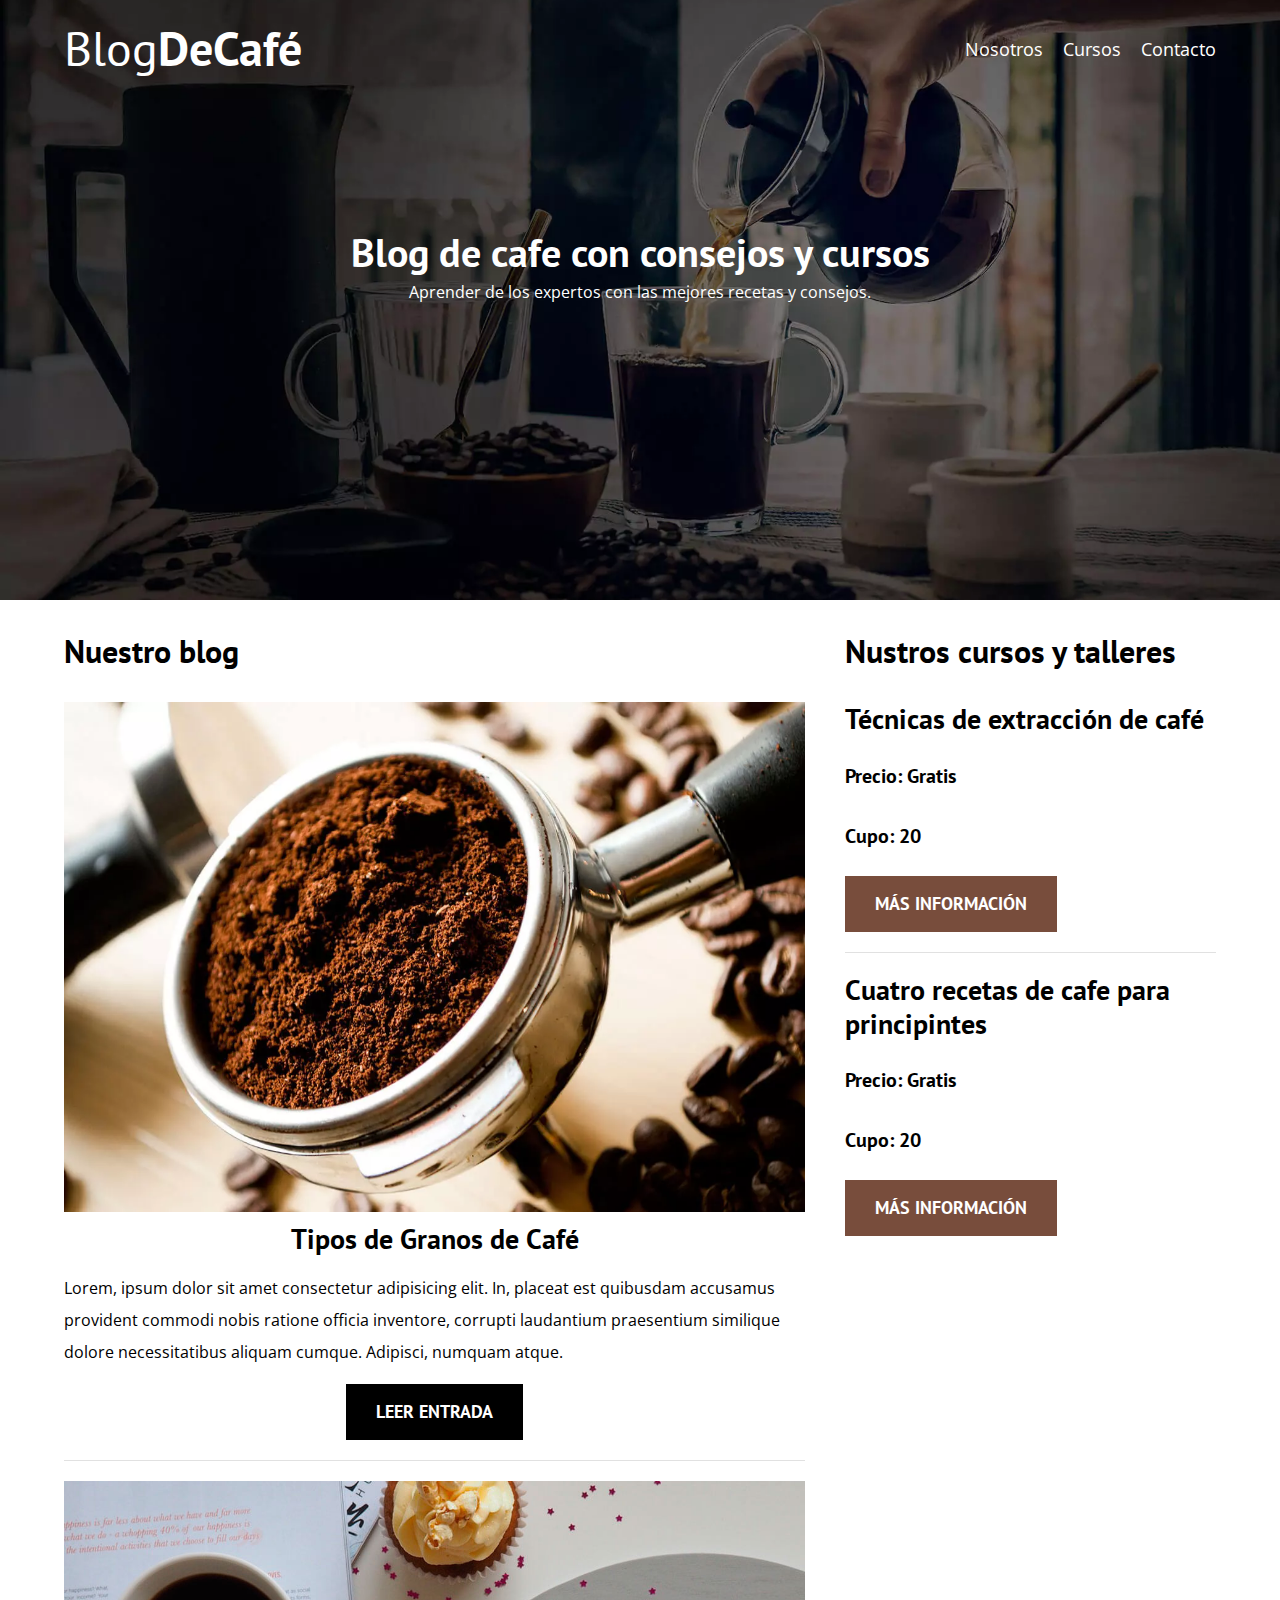
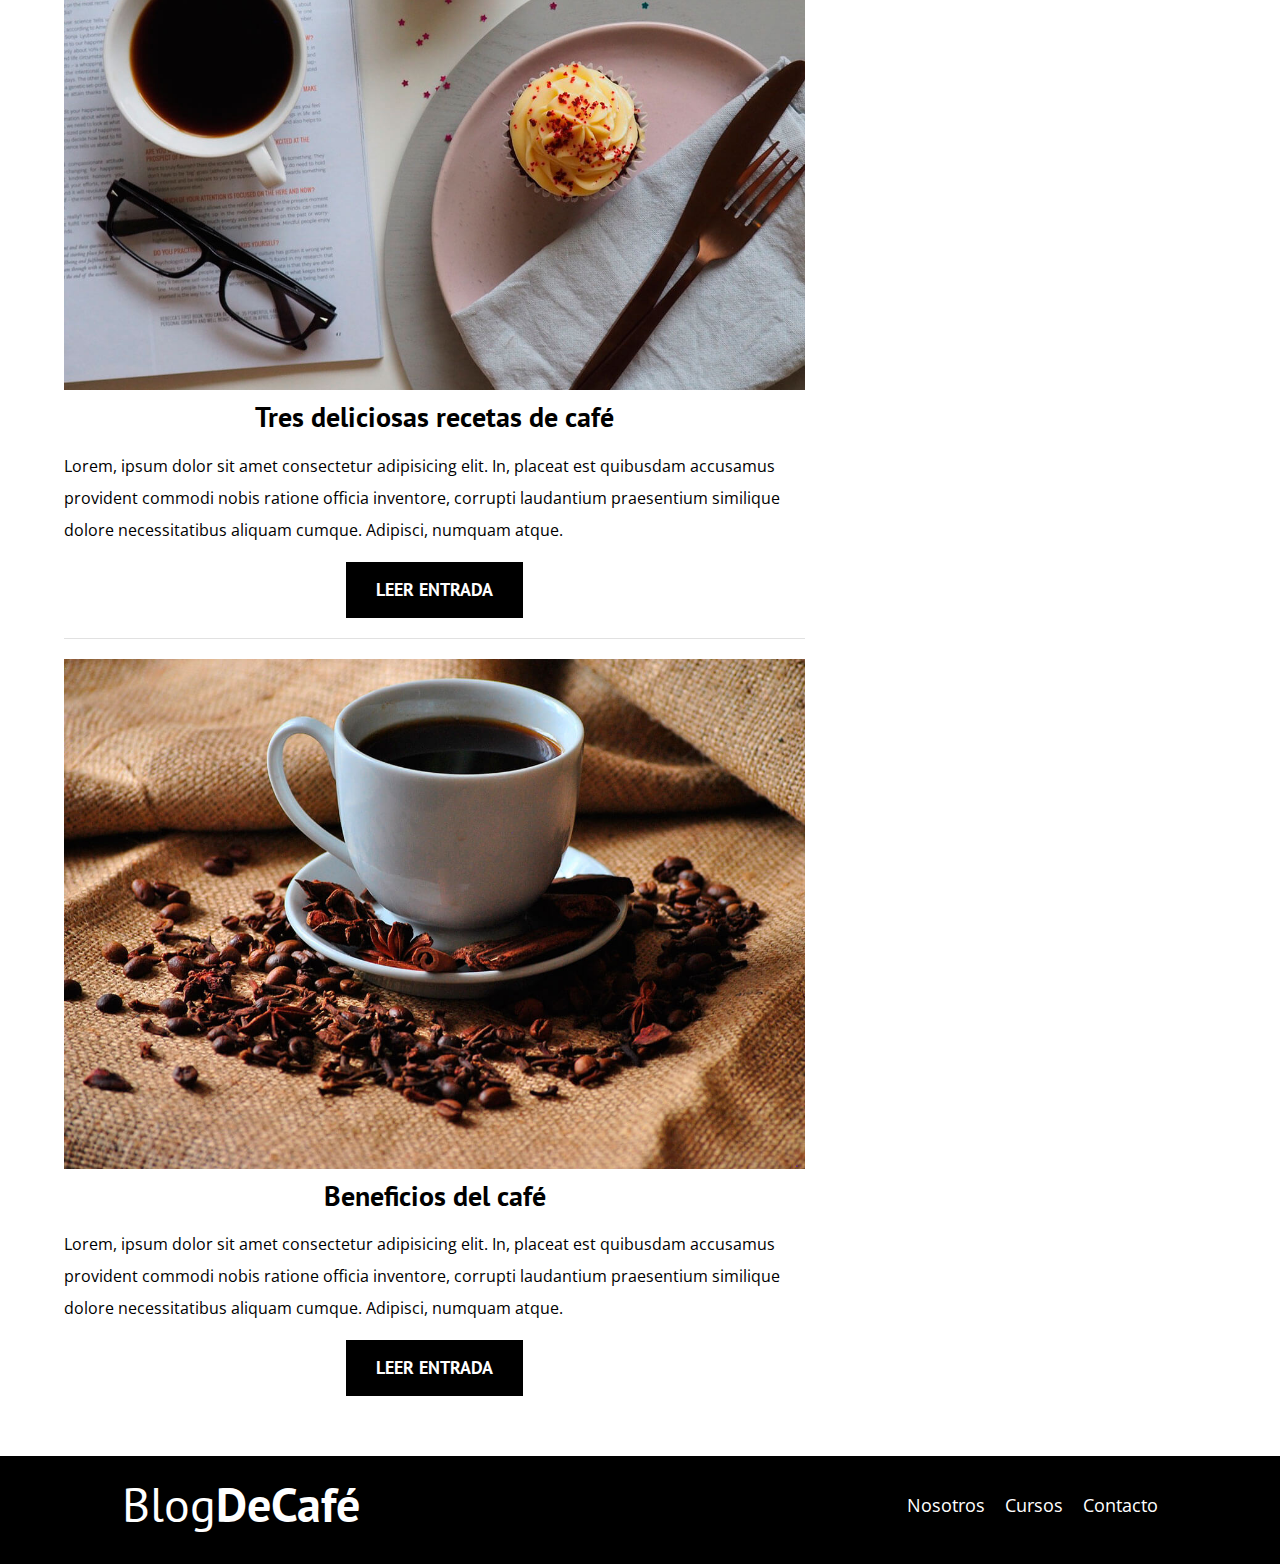
<file: index.html>
<!DOCTYPE html>
<html lang="en">
<head>
    <meta charset="UTF-8">
    <meta http-equiv="X-UA-Compatible" content="IE=edge">
    <meta name="viewport" content="width=device-width, initial-scale=1.0">
    <title>Blog de Cafe</title>
    
    <!--Prefetch-->
    <link rel="prefetch" href="nosotros.html" as="document">
    <!--Preload-->
    <link rel="preload" href="./css/normalize.css" as="style">
    <link rel="stylesheet" href="./css/normalize.css">
    <link rel="preload" href="https://fonts.googleapis.com/css2?family=Open+Sans&family=PT+Sans:wght@400;700&display=swap" crossorigin="crossorigin" as="font">
    <link rel="preconnect" href="https://fonts.gstatic.com">
    <link href="https://fonts.googleapis.com/css2?family=Open+Sans&family=PT+Sans:wght@400;700&display=swap" rel="stylesheet">
    <link rel="preload" href="./css/style.css" as="style">
    <link rel="stylesheet" href="./css/style.css">

</head>
<body>
    <header class="header ">
        <div class="contenedor">
            <div class="barra">
                <a href="index.html" class="logo">
                    <h1 class="logo__nombre no-margin centrar-texto">Blog<span class="logo__bold">DeCafé</span></h1>
                </a>
                <nav class="navegacion">
                    <a href="nosotros.html" class="navegacion__enlace">
                        Nosotros
                    </a>
                    <a href="cursos.html" class="navegacion__enlace">
                        Cursos
                    </a>
                    <a href="contacto.html" class="navegacion__enlace">
                        Contacto
                    </a>
                </nav>
            </div><!--Barra-->
        </div>
        <div class="header__texto">
            <h2 class="no-margin">
                Blog de cafe con consejos y cursos
            </h2>
            <p class="no-margin">
                Aprender de los expertos con las mejores recetas y consejos.
            </p>
        </div>

    </header>

    <div class="contenedor contenido__principal">
        <main class="blog">
            <h3>Nuestro blog</h3>
            <article class="entrada">
                <div class="entrada__imagen">
                    <picture>
                        <source srcset="img/blog1.webp" type="image/webp">
                        <img loading="lazy" src="./img/blog1.jpg" alt="Imagen blog">                
                    </picture>
                    </div>
                <div class="entrada__contenido">
                    <h4 class="no-margin">
                        Tipos de Granos de Café
                    </h4>
                    <p>Lorem, ipsum dolor sit amet consectetur adipisicing elit. In, placeat est quibusdam accusamus provident commodi nobis ratione officia inventore, corrupti laudantium praesentium similique dolore necessitatibus aliquam cumque. Adipisci, numquam atque.</p>
                    <a href="entrada.html" class="boton boton--primario">Leer Entrada</a>
                </div>
            </article><!--Fin blog-->
            <article class="entrada">
                <div class="entrada__imagen">
                    <img loading="lazy" src="./img/blog2.jpg" alt="Imagen blog">
                </div>
                <div class="entrada__contenido">
                    <h4 class="no-margin">
                        Tres deliciosas recetas de café
                    </h4>
                    <p>Lorem, ipsum dolor sit amet consectetur adipisicing elit. In, placeat est quibusdam accusamus provident commodi nobis ratione officia inventore, corrupti laudantium praesentium similique dolore necessitatibus aliquam cumque. Adipisci, numquam atque.</p>
                    <a href="entrada.html" class="boton boton--primario">Leer Entrada</a>
                </div>
            </article><!--Fin blog-->
            <article class="entrada">
                <div class="entrada__imagen">
                    <img loading="lazy" src="./img/blog3.jpg" alt="Imagen blog">
                </div>
                <div class="entrada__contenido">
                    <h4 class="no-margin">
                        Beneficios del café
                    </h4>
                    <p>Lorem, ipsum dolor sit amet consectetur adipisicing elit. In, placeat est quibusdam accusamus provident commodi nobis ratione officia inventore, corrupti laudantium praesentium similique dolore necessitatibus aliquam cumque. Adipisci, numquam atque.</p>
                    <a href="entrada.html" class="boton boton--primario">Leer Entrada</a>
                </div>
            </article><!--Fin blog-->
        </main>
        <aside class="sidebar">
            <h3>Nustros cursos y talleres</h3>

            <ul class="cursos no-padding">
                <li class="widget-curso">
                    <h4 class="no-margin">Técnicas de extracción de café</h4>
                    <p class="widget-curso__label">
                        Precio:
                        <span class="widget-curos__info">Gratis</span>
                    </p>
                    <p class="widget-curso__label">
                        Cupo:
                        <span class="widget-curos__info">20</span>
                    </p>
                    <a href="entrada.html" class="boton boton--secundario">Más información</a>
                </li><!--Fin de curso-->
                <li class="widget-curso">
                    <h4 class="no-margin">Cuatro recetas de cafe para principintes</h4>
                    <p class="widget-curso__label">
                        Precio:
                        <span class="widget-curos__info">Gratis</span>
                    </p>
                    <p class="widget-curso__label">
                        Cupo:
                        <span class="widget-curos__info">20</span>
                    </p>
                    <a href="entrada.html" class="boton boton--secundario">Más información</a>
                </li><!--Fin de curso-->
            </ul>
        </aside>

    </div>
    <footer class="footer">
        <div class="contenedor">
            <div class="contenedor">
                <div class="barra">
                    <a href="index.html" class="logo">
                        <h1 class="logo__nombre no-margin centrar-texto">Blog<span class="logo__bold">DeCafé</span></h1>
                    </a>
                    <nav class="navegacion">
                        <a href="nosotros.html" class="navegacion__enlace">
                            Nosotros
                        </a>
                        <a href="cursos.html" class="navegacion__enlace">
                            Cursos
                        </a>
                        <a href="contacto.html" class="navegacion__enlace">
                            Contacto
                        </a>
                    </nav>
                </div><!--Barra-->
        </div>      
    </footer>
    <script src="./js/modernizr.js"></script>
</body>
</html>
</file>
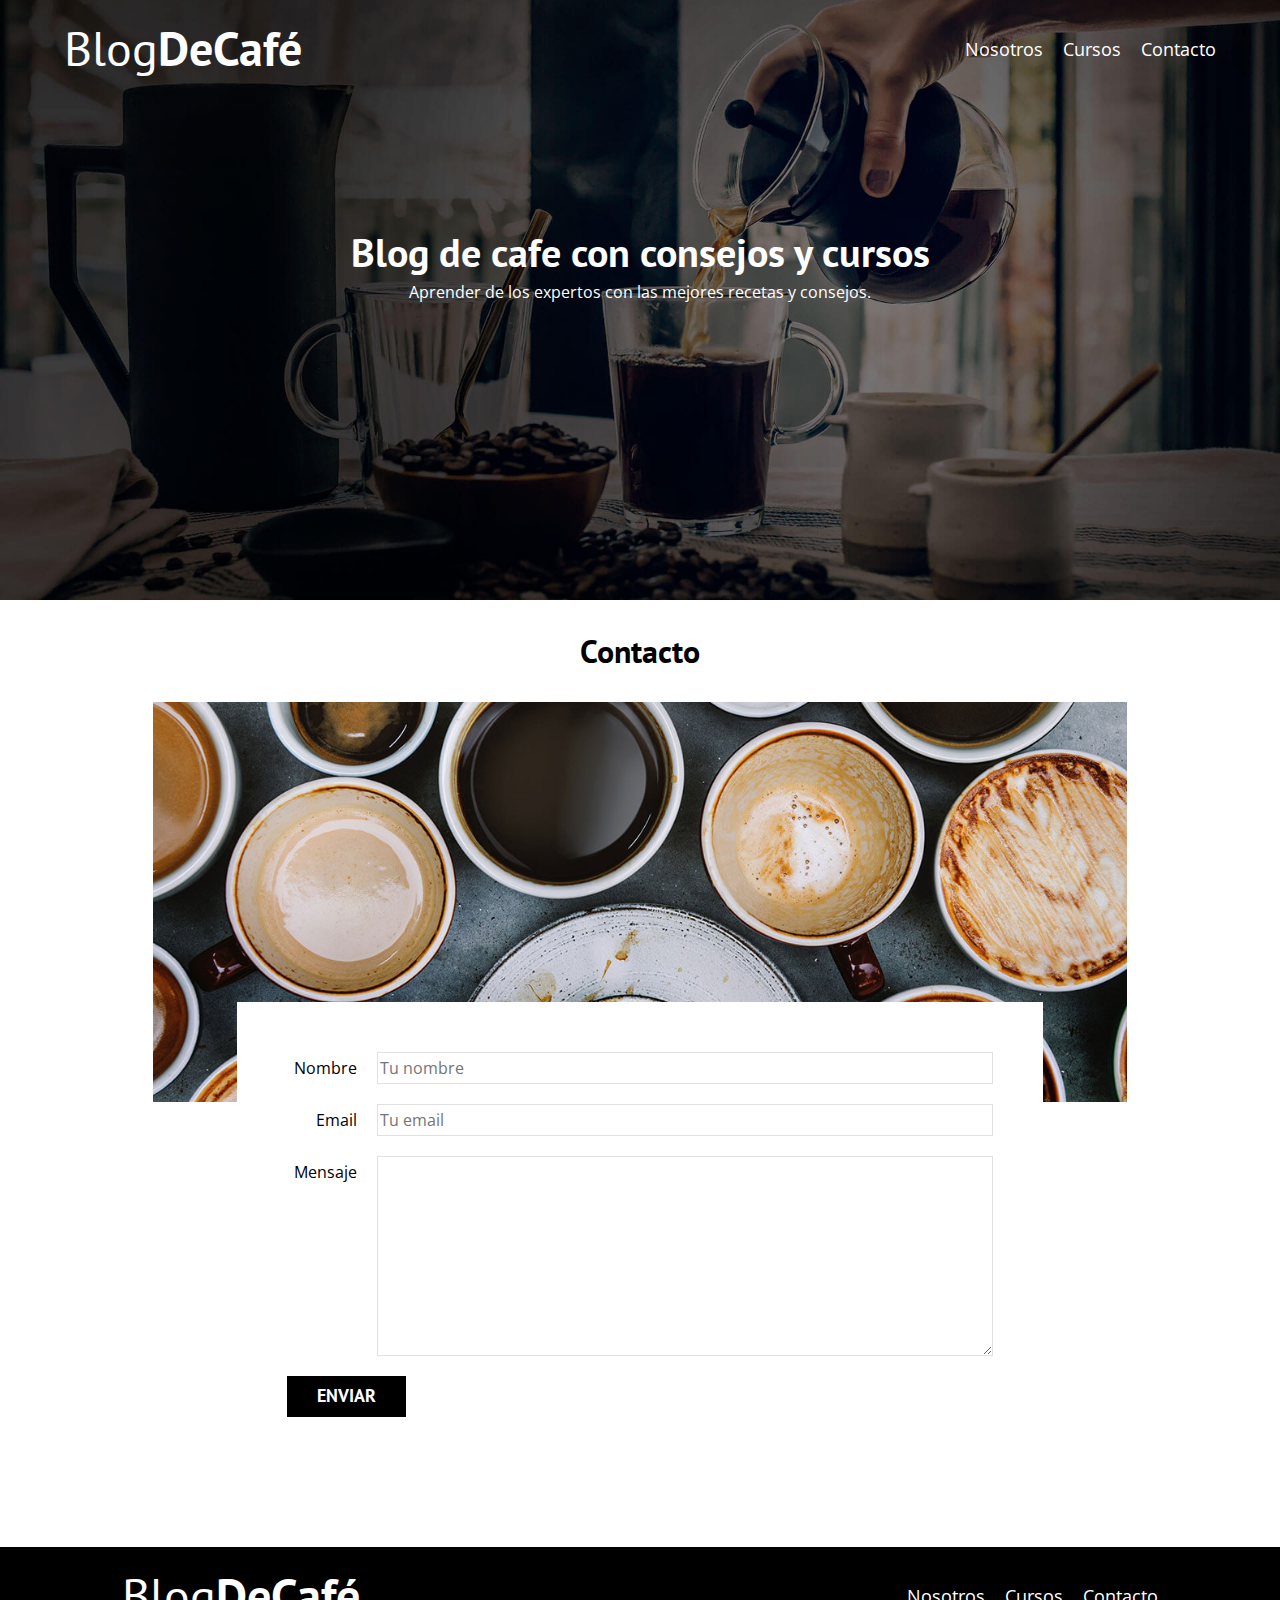
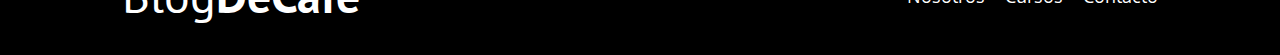
<file: contacto.html>
<!DOCTYPE html>
<html lang="en">
<head>
    <meta charset="UTF-8">
    <meta http-equiv="X-UA-Compatible" content="IE=edge">
    <meta name="viewport" content="width=device-width, initial-scale=1.0">
    <title>Blog de Cafe</title>
    <link rel="stylesheet" href="./css/normalize.css">
    <link rel="preconnect" href="https://fonts.gstatic.com">
    <link href="https://fonts.googleapis.com/css2?family=Open+Sans&family=PT+Sans:wght@400;700&display=swap" rel="stylesheet">
    <link rel="stylesheet" href="./css/style.css">
</head>
<body>
    <header class="header ">
        <div class="contenedor">
            <div class="barra">
                <a href="index.html" class="logo">
                    <h1 class="logo__nombre no-margin centrar-texto">Blog<span class="logo__bold">DeCafé</span></h1>
                </a>
                <nav class="navegacion">
                    <a href="nosotros.html" class="navegacion__enlace">
                        Nosotros
                    </a>
                    <a href="cursos.html" class="navegacion__enlace">
                        Cursos
                    </a>
                    <a href="contacto.html" class="navegacion__enlace">
                        Contacto
                    </a>
                </nav>
            </div><!--Barra-->
        </div>
        <div class="header__texto">
            <h2 class="no-margin">
                Blog de cafe con consejos y cursos
            </h2>
            <p class="no-margin">
                Aprender de los expertos con las mejores recetas y consejos.
            </p>
        </div>

    </header>

    <main class="contenedor ">
        <h3 class="centrar-texto">Contacto</h3>
        <div class="contacto__img">
           
        </div>
        <form action="#" class="formulario">
            <div class="campo">
                <label class="campo__label" for="nombre">Nombre</label>
                <input class="campo__field" id="nombre" type="text" placeholder="Tu nombre">
            </div>
            <div class="campo">
                <label class="campo__label" for="email">Email</label>
                <input class="campo__field" id="email" type="email" placeholder="Tu email">
            </div>
            <div class="campo">
                <label class="campo__label" for="mensaje">Mensaje</label>
                <textarea class="campo__field campo__field--textarea" name="" id="mensaje" cols="30" rows="10"></textarea>
            </div>

            <div class="campo">
                <input type="submit" value="Enviar" class="boton boton--primario">
            </div>
        </form>
        
    </main>
    <footer class="footer">
        <div class="contenedor">
            <div class="contenedor">
                <div class="barra">
                    <a href="index.html" class="logo">
                        <h1 class="logo__nombre no-margin centrar-texto">Blog<span class="logo__bold">DeCafé</span></h1>
                    </a>
                    <nav class="navegacion">
                        <a href="nosotros.html" class="navegacion__enlace">
                            Nosotros
                        </a>
                        <a href="cursos.html" class="navegacion__enlace">
                            Cursos
                        </a>
                        <a href="contacto.html" class="navegacion__enlace">
                            Contacto
                        </a>
                    </nav>
                </div><!--Barra-->
        </div>      
    </footer>
</body>
</html>
</file>
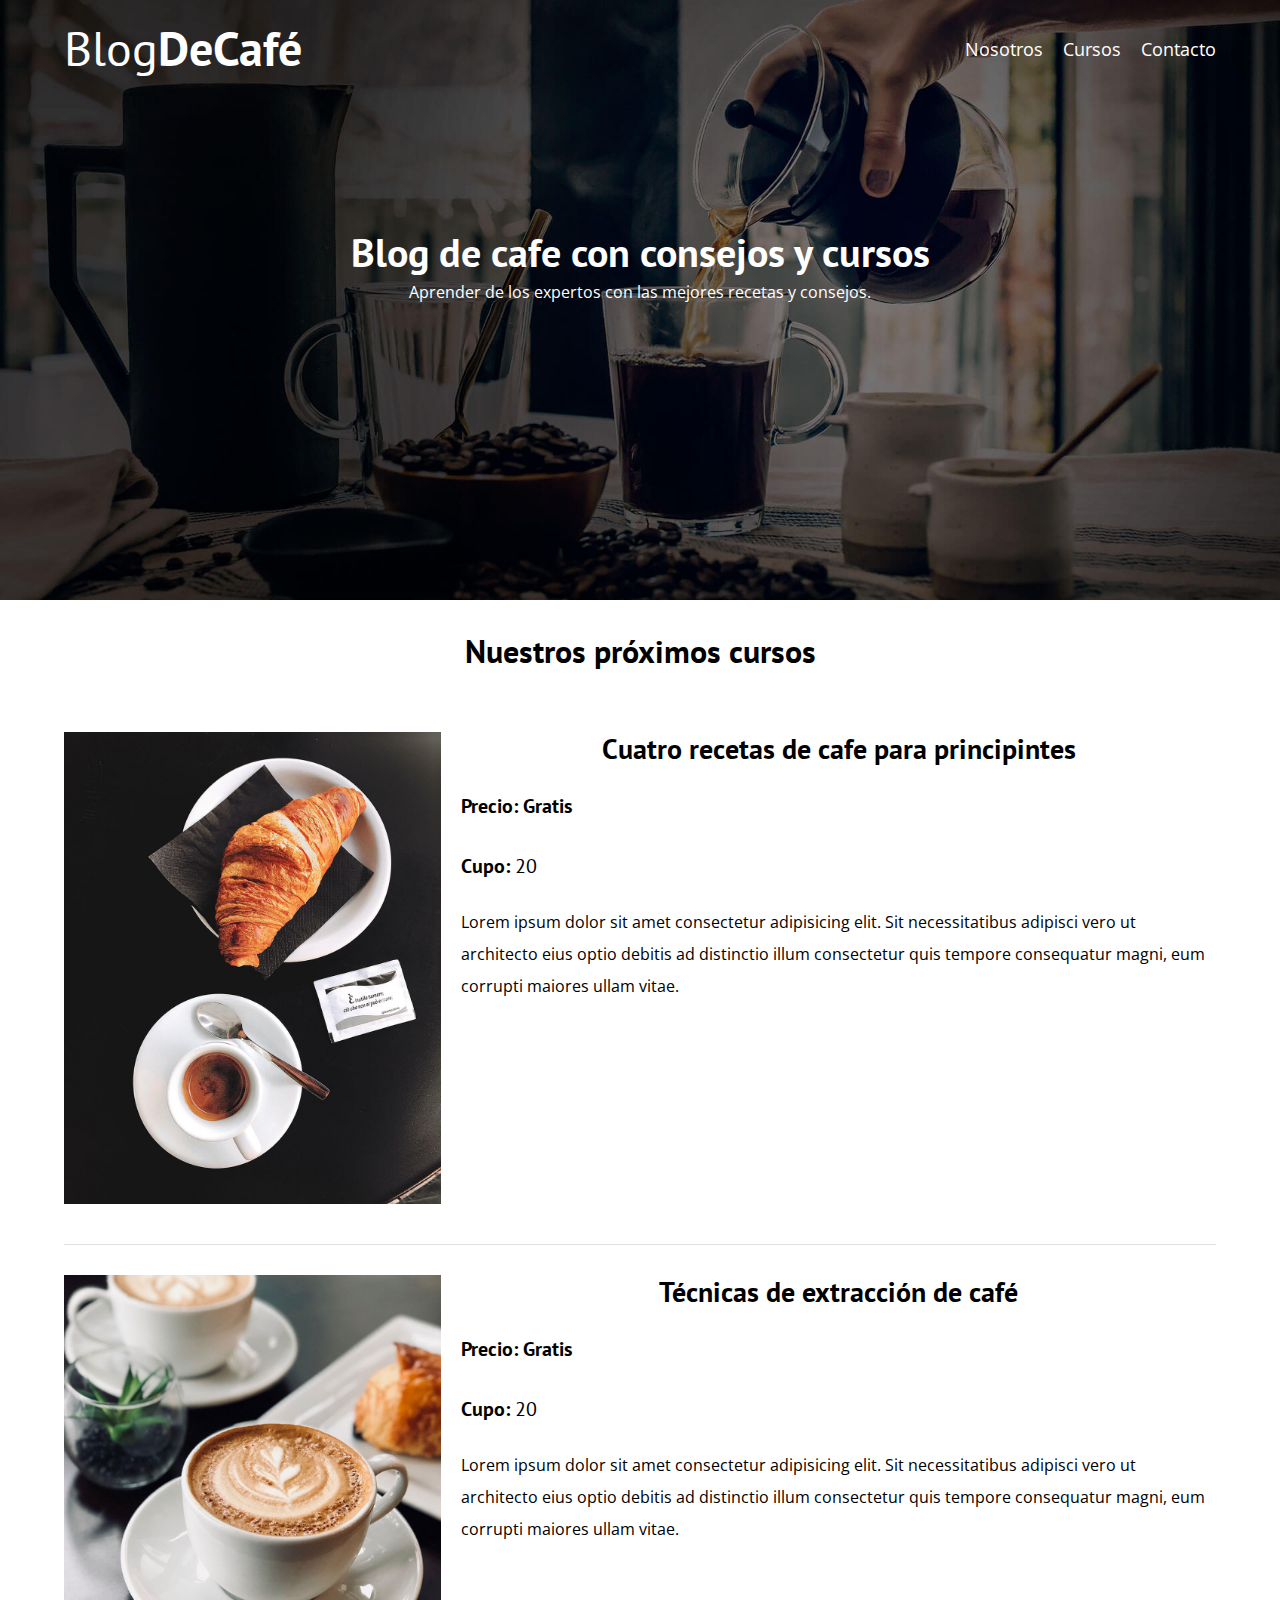
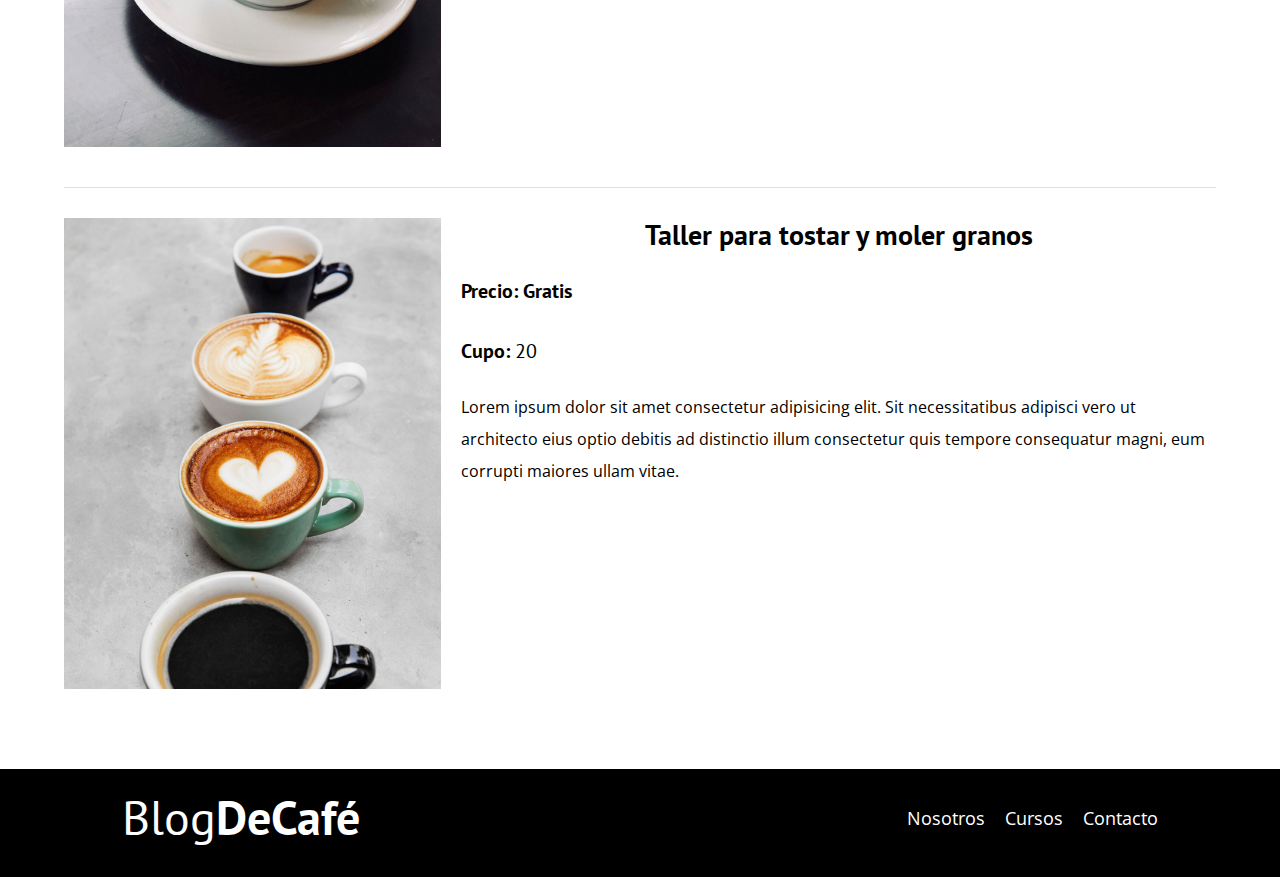
<file: cursos.html>
<!DOCTYPE html>
<html lang="en">
<head>
    <meta charset="UTF-8">
    <meta http-equiv="X-UA-Compatible" content="IE=edge">
    <meta name="viewport" content="width=device-width, initial-scale=1.0">
    <title>Blog de Cafe</title>
    <link rel="stylesheet" href="./css/normalize.css">
    <link rel="preconnect" href="https://fonts.gstatic.com">
    <link href="https://fonts.googleapis.com/css2?family=Open+Sans&family=PT+Sans:wght@400;700&display=swap" rel="stylesheet">
    <link rel="stylesheet" href="./css/style.css">
</head>
<body>
    <header class="header ">
        <div class="contenedor">
            <div class="barra">
                <a href="index.html" class="logo">
                    <h1 class="logo__nombre no-margin centrar-texto">Blog<span class="logo__bold">DeCafé</span></h1>
                </a>
                <nav class="navegacion">
                    <a href="nosotros.html" class="navegacion__enlace">
                        Nosotros
                    </a>
                    <a href="cursos.html" class="navegacion__enlace">
                        Cursos
                    </a>
                    <a href="contacto.html" class="navegacion__enlace">
                        Contacto
                    </a>
                </nav>
            </div><!--Barra-->
        </div>
        <div class="header__texto">
            <h2 class="no-margin">
                Blog de cafe con consejos y cursos
            </h2>
            <p class="no-margin">
                Aprender de los expertos con las mejores recetas y consejos.
            </p>
        </div>

    </header>

    <main class="contenedor ">
        <h3 class="centrar-texto">Nuestros próximos cursos</h3>
        <div class="curso">
            <div class="curso__imagen">
                <img src="./img/curso1.jpg" alt="Curso uno">
            </div>
           <div class="curso__informacion">
            <h4 class="no-margin centrar-texto">Cuatro recetas de cafe para principintes</h4>
            <p class="curso__label">
                Precio:
                <span class="curos__info">Gratis</span>
            </p>
            <p class="curso__label">
                Cupo:
                <span class="curso__info">20</span>
            </p>
            <p class="curso__descripcion">
                Lorem ipsum dolor sit amet consectetur adipisicing elit. Sit necessitatibus adipisci vero ut architecto eius optio debitis ad distinctio illum consectetur quis tempore consequatur magni, eum corrupti maiores ullam vitae.
            </p>
           </div><!--Curso información-->            
        </div><!--Fin de curso-->
        <div class="curso">
            <div class="curso__imagen">
                <img src="./img/curso2.jpg" alt="Curso uno">
            </div>
           <div class="curso__informacion">
            <h4 class="no-margin centrar-texto">Técnicas de extracción de café</h4>
            <p class="curso__label">
                Precio:
                <span class="curos__info">Gratis</span>
            </p>
            <p class="curso__label">
                Cupo:
                <span class="curso__info">20</span>
            </p>
            <p class="curso__descripcion">
                Lorem ipsum dolor sit amet consectetur adipisicing elit. Sit necessitatibus adipisci vero ut architecto eius optio debitis ad distinctio illum consectetur quis tempore consequatur magni, eum corrupti maiores ullam vitae.
            </p>
           </div><!--Curso información-->            
        </div><!--Fin de curso-->
        <div class="curso">
            <div class="curso__imagen">
                <img src="./img/curso3.jpg" alt="Curso uno">
            </div>
           <div class="curso__informacion">
            <h4 class="no-margin centrar-texto">Taller para tostar y moler granos</h4>
            <p class="curso__label">
                Precio:
                <span class="curos__info">Gratis</span>
            </p>
            <p class="curso__label">
                Cupo:
                <span class="curso__info">20</span>
            </p>
            <p class="curso__descripcion">
                Lorem ipsum dolor sit amet consectetur adipisicing elit. Sit necessitatibus adipisci vero ut architecto eius optio debitis ad distinctio illum consectetur quis tempore consequatur magni, eum corrupti maiores ullam vitae.
            </p>
           </div><!--Curso información-->            
        </div><!--Fin de curso-->
    </main>
    <footer class="footer">
        <div class="contenedor">
            <div class="contenedor">
                <div class="barra">
                    <a href="index.html" class="logo">
                        <h1 class="logo__nombre no-margin centrar-texto">Blog<span class="logo__bold">DeCafé</span></h1>
                    </a>
                    <nav class="navegacion">
                        <a href="nosotros.html" class="navegacion__enlace">
                            Nosotros
                        </a>
                        <a href="cursos.html" class="navegacion__enlace">
                            Cursos
                        </a>
                        <a href="contacto.html" class="navegacion__enlace">
                            Contacto
                        </a>
                    </nav>
                </div><!--Barra-->
        </div>      
    </footer>
</body>
</html>
</file>
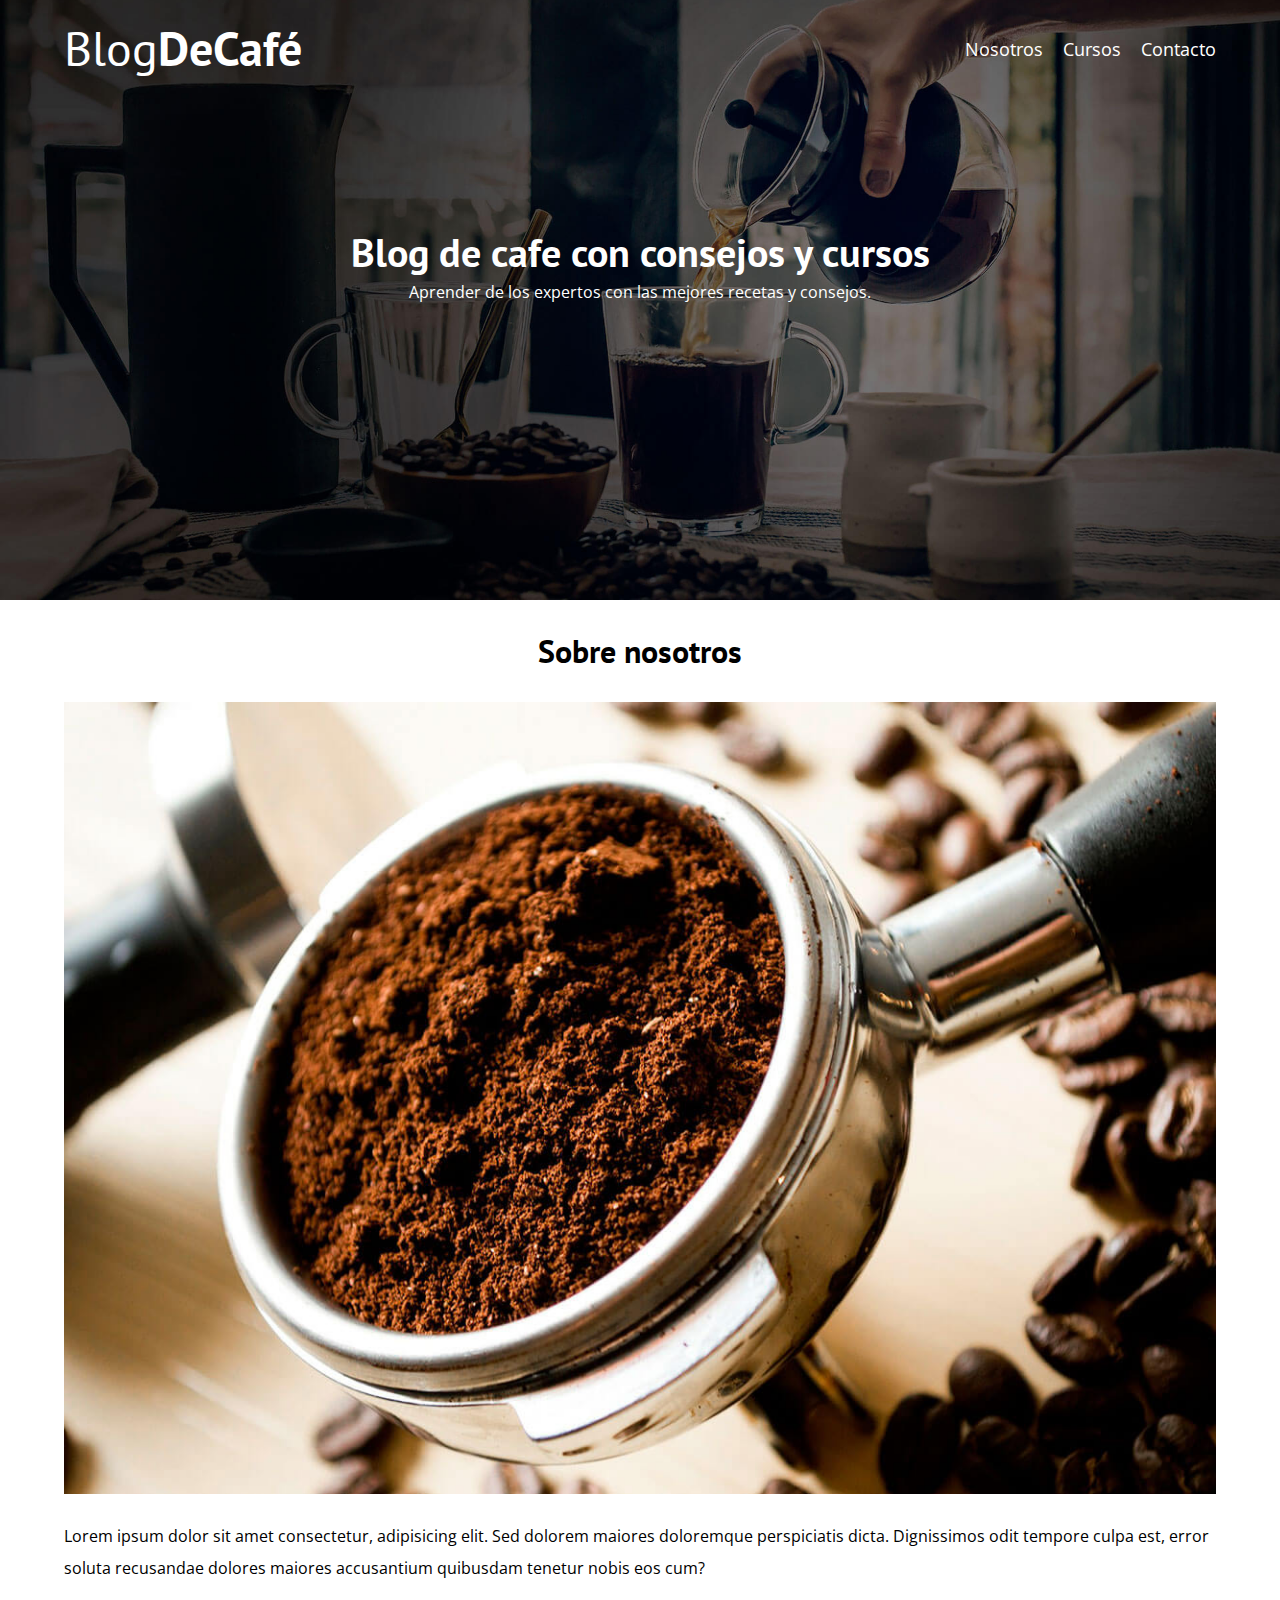
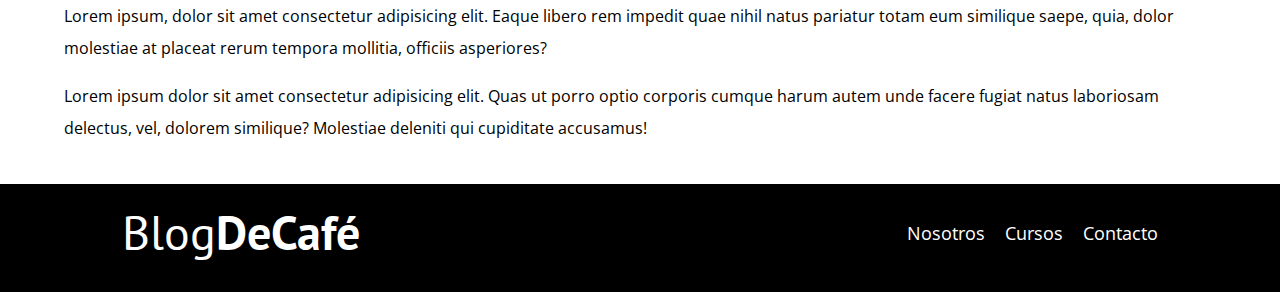
<file: entrada.html>
<!DOCTYPE html>
<html lang="en">
<head>
    <meta charset="UTF-8">
    <meta http-equiv="X-UA-Compatible" content="IE=edge">
    <meta name="viewport" content="width=device-width, initial-scale=1.0">
    <title>Blog de Cafe</title>
    <link rel="stylesheet" href="./css/normalize.css">
    <link rel="preconnect" href="https://fonts.gstatic.com">
    <link href="https://fonts.googleapis.com/css2?family=Open+Sans&family=PT+Sans:wght@400;700&display=swap" rel="stylesheet">
    <link rel="stylesheet" href="./css/style.css">
</head>
<body>
    <header class="header ">
        <div class="contenedor">
            <div class="barra">
                <a href="index.html" class="logo">
                    <h1 class="logo__nombre no-margin centrar-texto">Blog<span class="logo__bold">DeCafé</span></h1>
                </a>
                <nav class="navegacion">
                    <a href="nosotros.html" class="navegacion__enlace">
                        Nosotros
                    </a>
                    <a href="cursos.html" class="navegacion__enlace">
                        Cursos
                    </a>
                    <a href="contacto.html" class="navegacion__enlace">
                        Contacto
                    </a>
                </nav>
            </div><!--Barra-->
        </div>
        <div class="header__texto">
            <h2 class="no-margin">
                Blog de cafe con consejos y cursos
            </h2>
            <p class="no-margin">
                Aprender de los expertos con las mejores recetas y consejos.
            </p>
        </div>

    </header>

    <main class="contenedor ">
        <h3 class="centrar-texto">Sobre nosotros</h3>
        <img src="./img/blog1.jpg" alt="Imagen del blog">
        <p>
            Lorem ipsum dolor sit amet consectetur, adipisicing elit. Sed dolorem maiores doloremque perspiciatis dicta. Dignissimos odit tempore culpa est, error soluta recusandae dolores maiores accusantium quibusdam tenetur nobis eos cum?
        </p>
        <p>Lorem ipsum, dolor sit amet consectetur adipisicing elit. Eaque libero rem impedit quae nihil natus pariatur totam eum similique saepe, quia, dolor molestiae at placeat rerum tempora mollitia, officiis asperiores?</p>
       <p>Lorem ipsum dolor sit amet consectetur adipisicing elit. Quas ut porro optio corporis cumque harum autem unde facere fugiat natus laboriosam delectus, vel, dolorem similique? Molestiae deleniti qui cupiditate accusamus!</p> 
    </main>
    <footer class="footer">
        <div class="contenedor">
            <div class="contenedor">
                <div class="barra">
                    <a href="index.html" class="logo">
                        <h1 class="logo__nombre no-margin centrar-texto">Blog<span class="logo__bold">DeCafé</span></h1>
                    </a>
                    <nav class="navegacion">
                        <a href="nosotros.html" class="navegacion__enlace">
                            Nosotros
                        </a>
                        <a href="cursos.html" class="navegacion__enlace">
                            Cursos
                        </a>
                        <a href="contacto.html" class="navegacion__enlace">
                            Contacto
                        </a>
                    </nav>
                </div><!--Barra-->
        </div>      
    </footer>
</body>
</html>
</file>
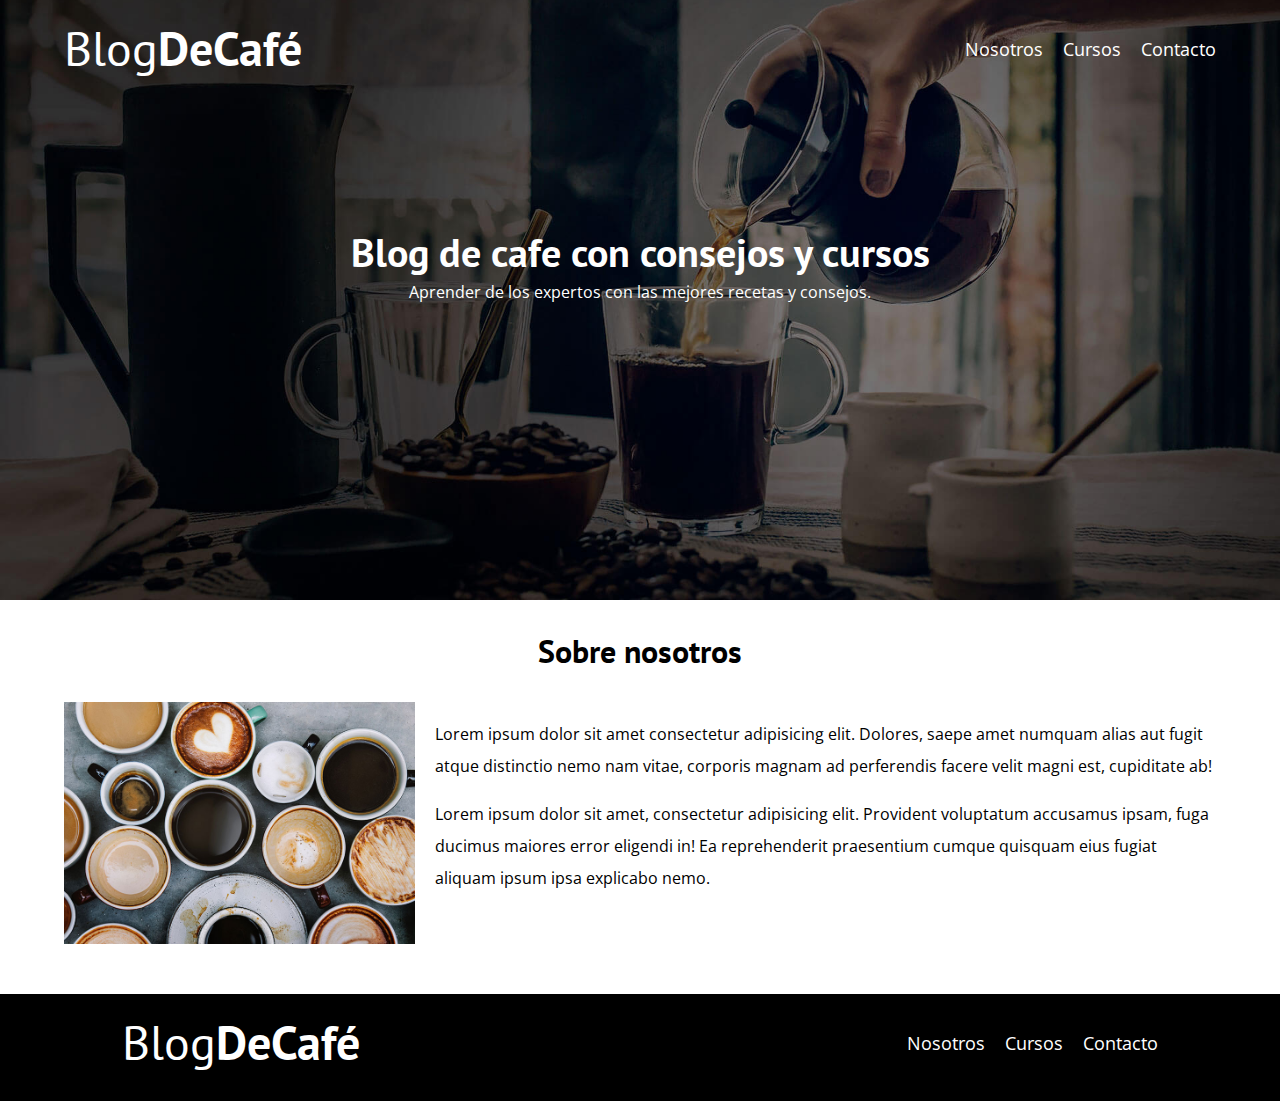
<file: nosotros.html>
<!DOCTYPE html>
<html lang="en">
<head>
    <meta charset="UTF-8">
    <meta http-equiv="X-UA-Compatible" content="IE=edge">
    <meta name="viewport" content="width=device-width, initial-scale=1.0">
    <title>Blog de Cafe</title>
    <link rel="stylesheet" href="./css/normalize.css">
    <link rel="preconnect" href="https://fonts.gstatic.com">
    <link href="https://fonts.googleapis.com/css2?family=Open+Sans&family=PT+Sans:wght@400;700&display=swap" rel="stylesheet">
    <link rel="stylesheet" href="./css/style.css">
</head>
<body>
    <header class="header ">
        <div class="contenedor">
            <div class="barra">
                <a href="index.html" class="logo">
                    <h1 class="logo__nombre no-margin centrar-texto">Blog<span class="logo__bold">DeCafé</span></h1>
                </a>
                <nav class="navegacion">
                    <a href="nosotros.html" class="navegacion__enlace">
                        Nosotros
                    </a>
                    <a href="cursos.html" class="navegacion__enlace">
                        Cursos
                    </a>
                    <a href="contacto.html" class="navegacion__enlace">
                        Contacto
                    </a>
                </nav>
            </div><!--Barra-->
        </div>
        <div class="header__texto">
            <h2 class="no-margin">
                Blog de cafe con consejos y cursos
            </h2>
            <p class="no-margin">
                Aprender de los expertos con las mejores recetas y consejos.
            </p>
        </div>

    </header>

    <main class="contenedor ">
        <h3 class="centrar-texto">Sobre nosotros</h3>
        <div class="sobre-nosotros">
            <div class="sobre-nosotros__imagen">
                <img src="./img/nosotros.jpg" alt="Imagen nosotros">
            </div>
            <div class="sobre-nosotros__texto">
                <p>Lorem ipsum dolor sit amet consectetur adipisicing elit. Dolores, saepe amet numquam alias aut fugit atque distinctio nemo nam vitae, corporis magnam ad perferendis facere velit magni est, cupiditate ab!</p>
                <p>Lorem ipsum dolor sit amet, consectetur adipisicing elit. Provident voluptatum accusamus ipsam, fuga ducimus maiores error eligendi in! Ea reprehenderit praesentium cumque quisquam eius fugiat aliquam ipsum ipsa explicabo nemo.</p>
            </div>
        </div>
    </main>
    <footer class="footer">
        <div class="contenedor">
            <div class="contenedor">
                <div class="barra">
                    <a href="index.html" class="logo">
                        <h1 class="logo__nombre no-margin centrar-texto">Blog<span class="logo__bold">DeCafé</span></h1>
                    </a>
                    <nav class="navegacion">
                        <a href="nosotros.html" class="navegacion__enlace">
                            Nosotros
                        </a>
                        <a href="cursos.html" class="navegacion__enlace">
                            Cursos
                        </a>
                        <a href="contacto.html" class="navegacion__enlace">
                            Contacto
                        </a>
                    </nav>
                </div><!--Barra-->
        </div>      
    </footer>
</body>
</html>
</file>
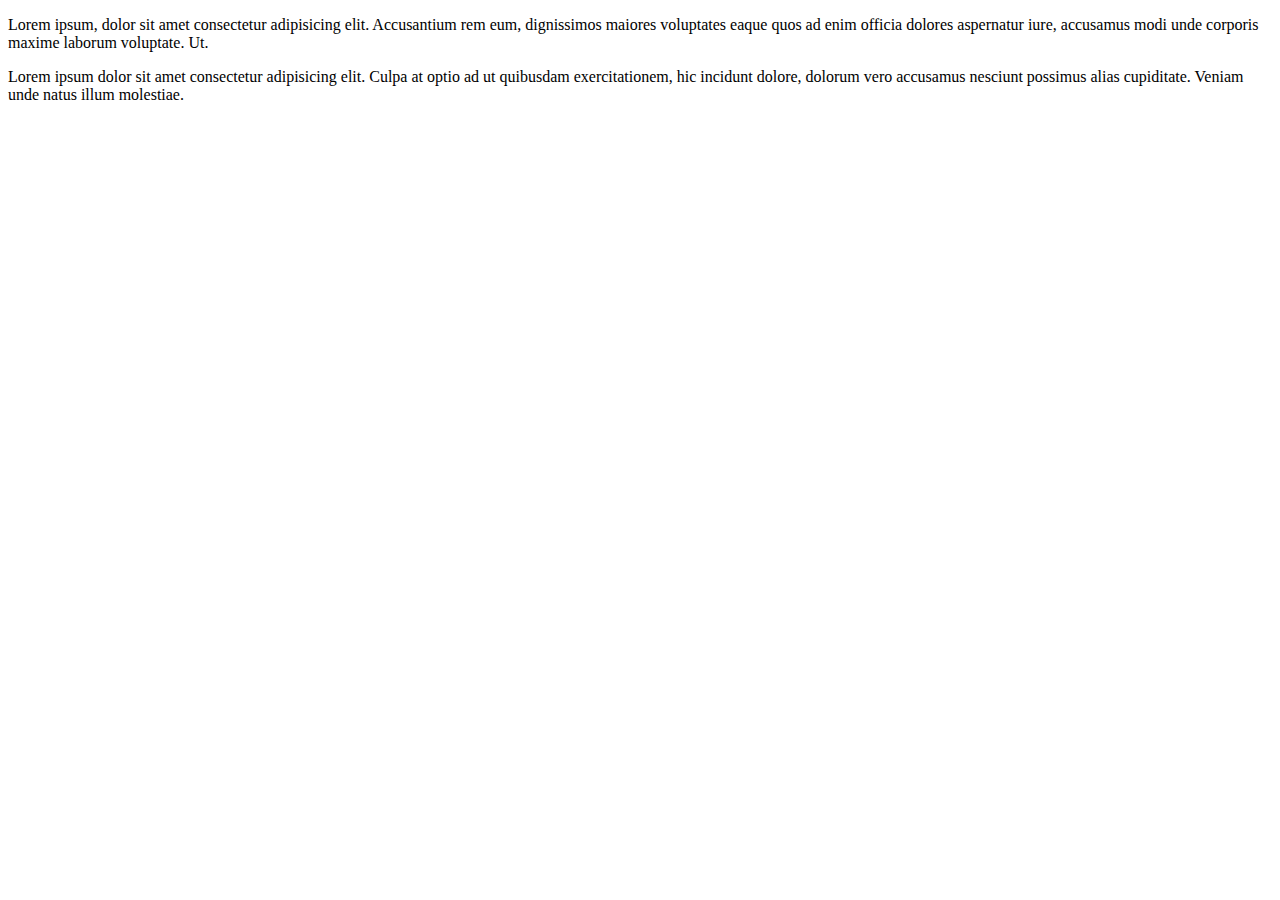
<file: prueba.html>
<!DOCTYPE html>
<html lang="en">
<head>
    <meta charset="UTF-8">
    <meta http-equiv="X-UA-Compatible" content="IE=edge">
    <meta name="viewport" content="width=device-width, initial-scale=1.0">
    <title>Document</title>
</head>
<body>
    <div><p>Lorem ipsum, dolor sit amet consectetur adipisicing elit. Accusantium rem eum, dignissimos maiores voluptates eaque quos ad enim officia dolores aspernatur iure, accusamus modi unde corporis maxime laborum voluptate. Ut.</p></div>
    <div><p>Lorem ipsum dolor sit amet consectetur adipisicing elit. Culpa at optio ad ut quibusdam exercitationem, hic incidunt dolore, dolorum vero accusamus nesciunt possimus alias cupiditate. Veniam unde natus illum molestiae.</p></div>
</body>
</html>
</file>
<file: css/style.css>
:root{
    --fuenteHeading:'PT Sans', sans-serif;
    --fuenteParrafos: 'Open Sans', sans-serif;

    --primario: #784d3c;
    --blanco: #fff;
    --negro: #000;
    --gris: #e1e1e1;
}
html{
    box-sizing: border-box;
    font-size: 62.5%;
}
*, *:before, *:after{
    box-sizing: inherit;
}
body{
    font-family: var(--fuenteParrafos);
    font-size: 1.6rem;
    line-height: 2;
}
/* Globales */
.contenedor{
    max-width: 120rem;
    width: 90%;
    margin: 0 auto;
}
a{
    text-decoration: none;
}
h1, h2, h3, h4{
    font-family: var(--fuenteHeading);
    line-height: 1.2;
}
h1{
    font-size: 4.8rem;
}
h2{
    font-size: 4rem;
}
h3{
    font-size: 3.2rem;
}
h4{
    font-size: 2.8rem;
}
img{
    max-width: 100%;
}
/*Utilidades*/
.no-margin{
    margin: 0;
}
.no-padding{
    padding: 0;
}
.centrar-texto{
    text-align: center;
}

/*Header*/
.webp .header{
    background-image: url(../img/banner.webp);
}
.header{
    background-image: url(../img/banner.jpg);
    height: 60rem;
    background-size: cover;
    background-repeat: no-repeat;
    background-position:center center;
}
.header__texto{
    text-align: center;
    color: var(--blanco);
    margin-top: 5rem;
}
@media (min-width: 768px) {
    .header__texto{
        margin-top: 15rem;
    }
}
.barra{
    padding-top: 2rem;
}
@media (min-width: 768px) {
    .barra{
        display: flex;
        justify-content: space-between;
        align-items: center;

    }
}
.logo{
    color: var(--blanco);
}
.logo__nombre{
    font-weight: normal;
}
.logo__bold{
    font-weight: bold;
}
@media (min-width: 768px) {
    .navegacion{
        display: flex;
        gap: 2rem;
    }
}
.navegacion__enlace{
    display: block;
    text-align: center;
    font-size: 1.8rem;
    color:var(--blanco);
}
@media (min-width: 768px) {
    .contenido__principal{
        display: grid;
        grid-template-columns: 2fr 1fr;
        column-gap: 4rem;
    }
}
.entrada{
    border-bottom: 1px solid var(--gris);
    margin-bottom: 2rem;
}
.entrada:last-child{
    border: none;
    margin-bottom: 0;
}
.boton{
    display: block;
    font-family: var(--fuenteHeading);
    color: var(--blanco);
    text-align: center;
    padding: 1rem 3rem;
    font-size: 1.8rem;
    text-transform: uppercase;
    font-weight: 700;
    margin-bottom: 2rem;
    border: none;
}
@media (min-width: 768px) {
    .boton{
        display: inline-block;
    }
    .entrada__contenido{
        display: flex;
        flex-direction: column;
        align-items: center;
    }
}
.boton:hover{
    cursor: pointer;
}
.boton--primario{
    background-color: var(--negro);
}
.boton--secundario{
    background-color: var(--primario);
}
.cursos{
    list-style: none;
}
.widget-curso{
    border-bottom: 1px solid var(--gris);
    margin-bottom: 2rem;
}
.widget-curso:last-of-type{
    border-bottom: none;
    margin-bottom: 0;
}
.widget-curso__label{
    font-family: var(--fuenteHeading);
    font-weight: 700;
}
.widget-curso__info{
font-weight: normal;
}
.widget-curso__label, .widget-curso__info{
    font-size: 2rem;
}
.footer{
    background-color: var(--negro);
    padding-bottom: 3rem ;
    margin-top: 4rem;
}
/*Sobre nosotros*/
@media (min-width: 768px) {
    .sobre-nosotros{
        display: flex;
        /*justify-content: space-between;*/
        grid-template-columns: repeat(2, 1fr);
        column-gap: 2rem;
    }
    /*.sobre-nosotros__imagen, .sobre-nosotros__texto{
        flex-basis: calc(50% - 1rem);
        /*flex: 0(factor de crimineto) 0(tamaño) calc(50% - 1rem) es la base  
    }*/
}
/*Cursos*/
.curso{
    padding: 3rem 0;
    border-bottom: 1px solid var(--gris);
}
@media (min-width: 768px) {
    .curso{
        display:grid;
        grid-template-columns: 1fr 2fr;
        column-gap: 2rem;
    }
}
.curso:last-of-type{
    border: none;

}

.curso__label{
    font-family: var(--fuenteHeading);
    font-weight: 700;
}
.curso__info{
font-weight: normal;
}
.curso__label, .curso__info{
    font-size: 2rem;
}
/*Contacto*/
.contacto__img{
    background-image: url(../img/contacto.jpg);
    height: 40rem;
    background-size: contain;
    background-repeat: no-repeat;
    background-position: center center;

}

.formulario{
    background-color: var(--blanco);
    margin: -10rem auto 0 auto;
    width: 70%;
    padding: 5rem;
}
.campo{
    display: flex;
    margin-bottom: 2rem;
    
}
.campo__label{
        flex: 0 0 9rem;
        text-align: right;
        padding-right: 2rem;
}
.campo__field{
    flex: 1;/* Toma el resto */
    border: 1px solid var(--gris);
}
.campo__field--textarea{
  height: 200px;

}
</file>
